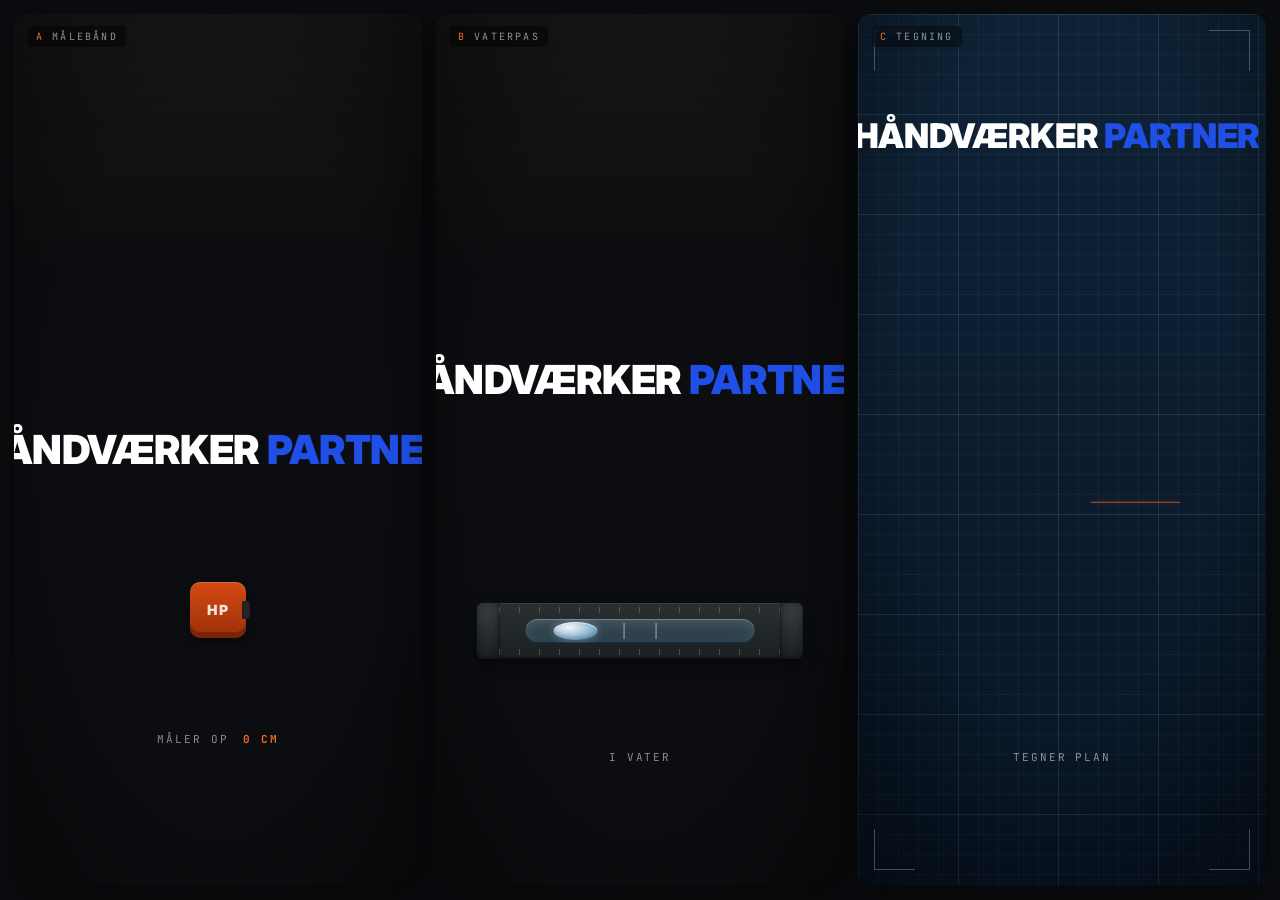
<file: Loading Screen.html>
<!doctype html>
<html lang="da">
<head>
<meta charset="utf-8" />
<title>HåndværkerPartner — Loading</title>
<meta name="viewport" content="width=device-width, initial-scale=1" />
<link rel="preconnect" href="https://fonts.googleapis.com">
<link rel="preconnect" href="https://fonts.gstatic.com" crossorigin>
<link href="https://fonts.googleapis.com/css2?family=Inter:wght@400;500;600;700;800;900&family=JetBrains+Mono:wght@400;500;700&display=swap" rel="stylesheet">
<style>
  :root {
    --bg: #0c0d10;
    --bg-2: #14161a;
    --ink: #f6f4ef;
    --ink-dim: rgba(246,244,239,0.55);
    --ink-faint: rgba(246,244,239,0.18);
    --blue: #1F4FE6;
    --blue-2: #3D6BFF;
    --orange: #F26A1F;
    --orange-2: #FF8A3D;
    --steel: #c8ccd2;
    --steel-d: #6a6e76;
    --tape: #FFC940;
    --tape-d: #B9851A;
    --wood: #c79a5e;
    --wood-d: #8c6432;
  }
  html, body {
    margin: 0; padding: 0; height: 100%;
    background: var(--bg);
    color: var(--ink);
    font-family: Inter, system-ui, sans-serif;
    overflow: hidden;
  }
  #root { height: 100%; }
  .grid {
    position: absolute; inset: 0;
    display: grid;
    grid-template-columns: 1fr;
    grid-template-rows: repeat(3, 1fr);
    gap: 14px; padding: 14px; box-sizing: border-box;
  }
  @media (min-width: 1100px) {
    .grid { grid-template-columns: 1fr 1fr 1fr; grid-template-rows: 1fr; }
  }
  .card {
    position: relative;
    border-radius: 14px;
    overflow: hidden;
    background: var(--bg);
    box-shadow: 0 12px 40px rgba(0,0,0,0.55), inset 0 0 0 1px rgba(255,255,255,0.04);
  }
  .label {
    position: absolute; left: 14px; top: 12px; z-index: 5;
    font-family: "JetBrains Mono", ui-monospace, monospace;
    font-size: 10px; letter-spacing: 0.22em; text-transform: uppercase;
    color: rgba(255,255,255,0.55);
    background: rgba(0,0,0,0.4);
    padding: 4px 8px; border-radius: 4px;
    backdrop-filter: blur(4px);
  }
  .label .v { color: var(--orange); margin-right: 8px; }
  .stage { position: absolute; inset: 0; }

  /* shared workshop background — not space, just a dark room with subtle warm key light */
  .room { position: absolute; inset: 0; background: var(--bg); }
  .room::before {
    /* subtle top key light, no big glow */
    content: ''; position: absolute; inset: 0;
    background: linear-gradient(180deg, rgba(255,180,120,0.05) 0%, rgba(0,0,0,0) 30%);
    pointer-events: none;
  }
  .room::after {
    /* faint vignette so cards feel framed */
    content: ''; position: absolute; inset: 0;
    background: radial-gradient(ellipse 80% 80% at 50% 50%, transparent 50%, rgba(0,0,0,0.5) 100%);
    pointer-events: none;
  }

  /* shared wordmark */
  .wordmark {
    display: inline-flex; align-items: center;
    font-family: Inter, system-ui, sans-serif;
    font-weight: 900; letter-spacing: -0.01em; line-height: 1;
    text-transform: uppercase; white-space: nowrap;
  }
  .wm-h { color: #fff; }
  .wm-p { color: var(--blue); margin-left: 0.18em; }
  .accent {
    display: inline-block;
    width: 3px; height: 0.95em; margin-left: 0.22em;
    background: var(--orange);
  }

  .center {
    position: absolute; inset: 0;
    display: flex; flex-direction: column; align-items: center; justify-content: center;
  }

  .meta {
    margin-top: 22px;
    font-family: "JetBrains Mono", ui-monospace, monospace;
    font-size: 11px; letter-spacing: 0.18em; text-transform: uppercase;
    color: var(--ink-dim);
    display: flex; align-items: center; gap: 14px;
  }
  .meta .pct { color: var(--orange); font-weight: 700; min-width: 3ch; text-align: right; }

  /* ============================================================
     A — MEASURING TAPE
     A real yellow tape extends across the screen. Tick marks pass
     under a cursor; numbers count up. Wordmark sits above.
     ============================================================ */
  .A .wordmark { font-size: clamp(22px, 3.6vw, 40px); }

  .A .scene {
    position: absolute; left: 0; right: 0; bottom: 28%;
    height: 64px;
    display: flex; align-items: center; justify-content: center;
    perspective: 800px;
  }
  .A .case {
    position: relative;
    width: 56px; height: 56px;
    border-radius: 10px;
    background: linear-gradient(180deg, #d44a14 0%, #9c2f08 100%);
    box-shadow: inset 0 -6px 0 rgba(0,0,0,0.25), inset 0 1px 0 rgba(255,255,255,0.18), 0 4px 10px rgba(0,0,0,0.4);
    flex-shrink: 0;
  }
  .A .case::before {
    /* mouth where the tape comes out */
    content: ''; position: absolute;
    right: -4px; top: 50%; transform: translateY(-50%);
    width: 8px; height: 18px;
    background: #2a2a2a;
    border-radius: 2px;
    box-shadow: inset 0 0 4px rgba(0,0,0,0.6);
  }
  .A .case::after {
    /* HP badge */
    content: 'HP'; position: absolute; inset: 0;
    display: flex; align-items: center; justify-content: center;
    font-family: Inter, sans-serif; font-weight: 900; font-size: 14px;
    color: rgba(255,255,255,0.85);
    letter-spacing: 0.04em;
  }
  .A .tape {
    position: relative;
    height: 22px;
    background: linear-gradient(180deg, #ffd860 0%, #f3b81f 60%, #d99812 100%);
    border-top: 1px solid rgba(0,0,0,0.15);
    border-bottom: 1px solid rgba(0,0,0,0.25);
    box-shadow: 0 2px 6px rgba(0,0,0,0.4);
    overflow: hidden;
    width: 0;
    animation: A-extend 4s cubic-bezier(.5,.0,.2,1) infinite;
    transform-origin: left center;
  }
  @keyframes A-extend {
    0%   { width: 0px; }
    8%   { width: 0px; }
    70%  { width: 460px; }
    88%  { width: 460px; }
    100% { width: 0px; }
  }
  /* tick marks on the tape */
  .A .tape::before {
    content: '';
    position: absolute; left: 0; right: 0; top: 0; bottom: 0;
    background-image:
      repeating-linear-gradient(90deg,
        rgba(0,0,0,0.55) 0 1px, transparent 1px 20px),
      repeating-linear-gradient(90deg,
        rgba(0,0,0,0.85) 0 1px, transparent 1px 100px);
    background-position: 0 0, 0 0;
  }
  /* numbers along the tape */
  .A .tape-numbers {
    position: absolute; inset: 0;
    font-family: "JetBrains Mono", monospace;
    font-size: 8px; font-weight: 700;
    color: rgba(0,0,0,0.7);
    pointer-events: none;
  }
  .A .tape-numbers span {
    position: absolute; top: 11px;
    transform: translateX(-50%);
  }
  .A .tape-end {
    /* metal hook on the far end */
    position: absolute; right: -6px; top: 50%; transform: translateY(-50%);
    width: 10px; height: 26px;
    background: linear-gradient(180deg, #e8eaee, #9aa0a8);
    border-radius: 2px;
    box-shadow: 0 2px 4px rgba(0,0,0,0.4);
  }
  .A .meta-row {
    position: absolute; left: 50%; bottom: 16%;
    transform: translateX(-50%);
  }
  .A .meta .num::after {
    content: '0';
    counter-reset: cm 0;
    animation: A-count 4s steps(100) infinite;
  }
  .A .meta .num {
    color: var(--orange); font-weight: 700;
    counter-reset: cm 0;
    animation: A-count 4s linear infinite;
  }
  .A .meta .num::after {
    content: counter(cm) " cm";
  }
  @keyframes A-count {
    0%   { counter-reset: cm 0; }
    70%  { counter-reset: cm 480; }
    100% { counter-reset: cm 480; }
  }

  /* ============================================================
     B — SPIRIT LEVEL
     A real bubble level: bubble glides into center, settles, the
     tube glows green, "I VATER" (level) shows, then resets.
     ============================================================ */
  .B .wordmark { font-size: clamp(22px, 3.6vw, 40px); }
  .B .scene {
    position: absolute; left: 50%; bottom: 26%;
    transform: translateX(-50%);
    width: min(80%, 520px); height: 56px;
  }
  .B .level-body {
    position: absolute; inset: 0;
    background:
      linear-gradient(180deg, #2a3030 0%, #1a1f22 100%);
    border-radius: 6px;
    box-shadow:
      inset 0 1px 0 rgba(255,255,255,0.08),
      inset 0 -2px 0 rgba(0,0,0,0.4),
      0 6px 14px rgba(0,0,0,0.5);
    overflow: hidden;
  }
  .B .level-body::before, .B .level-body::after {
    /* milled end caps */
    content: ''; position: absolute; top: 0; bottom: 0; width: 22px;
    background: linear-gradient(180deg, #3a4044, #1a1f22);
    box-shadow: inset 0 0 8px rgba(0,0,0,0.5);
  }
  .B .level-body::before { left: 0; border-right: 1px solid rgba(0,0,0,0.5); }
  .B .level-body::after  { right: 0; border-left:  1px solid rgba(0,0,0,0.5); }

  .B .vial {
    position: absolute;
    left: 50%; top: 50%;
    width: 70%; height: 24px;
    transform: translate(-50%, -50%);
    background:
      linear-gradient(180deg, rgba(180,220,255,0.18), rgba(60,120,160,0.25));
    border-radius: 12px;
    box-shadow:
      inset 0 1px 0 rgba(255,255,255,0.25),
      inset 0 -1px 0 rgba(0,0,0,0.4),
      inset 0 0 14px rgba(120,200,255,0.18);
    overflow: hidden;
  }
  /* center reference lines */
  .B .vial::before, .B .vial::after {
    content: ''; position: absolute; top: 4px; bottom: 4px;
    width: 1px; background: rgba(255,255,255,0.55);
  }
  .B .vial::before { left: calc(50% - 16px); }
  .B .vial::after  { left: calc(50% + 16px); }

  .B .bubble {
    position: absolute; top: 50%; left: 12%;
    width: 44px; height: 18px;
    margin-top: -9px;
    border-radius: 50%;
    background:
      radial-gradient(ellipse at 35% 30%, rgba(255,255,255,0.95) 0%, rgba(220,240,255,0.85) 30%, rgba(140,200,240,0.75) 70%, rgba(80,140,200,0.6) 100%);
    box-shadow:
      inset 0 1px 0 rgba(255,255,255,0.6),
      inset 0 -2px 4px rgba(0,0,0,0.15),
      0 0 8px rgba(180,220,255,0.4);
    animation: B-bubble 4s cubic-bezier(.7,.0,.3,1) infinite;
  }
  @keyframes B-bubble {
    0%   { left: 4%;  width: 36px; }
    20%  { left: 36%; width: 40px; }
    32%  { left: 60%; width: 38px; }
    44%  { left: 44%; width: 42px; }
    56%  { left: calc(50% - 22px); width: 44px; }
    70%, 92% {
      left: calc(50% - 22px); width: 44px;
      box-shadow:
        inset 0 1px 0 rgba(255,255,255,0.7),
        inset 0 -2px 4px rgba(0,0,0,0.15),
        0 0 14px rgba(120,255,160,0.55);
    }
    100% { left: 4%; width: 36px; }
  }
  /* green "in vater" glow on the vial when bubble is centered */
  .B .vial-glow {
    position: absolute; inset: 0;
    background: radial-gradient(ellipse 30% 80% at 50% 50%, rgba(80,220,140,0.35), transparent 70%);
    opacity: 0;
    animation: B-glow 4s ease-in-out infinite;
    pointer-events: none;
  }
  @keyframes B-glow {
    0%, 60% { opacity: 0; }
    72%, 90% { opacity: 1; }
    100% { opacity: 0; }
  }
  .B .meta-row {
    position: absolute; left: 50%; bottom: 14%;
    transform: translateX(-50%);
    margin: 0;
  }
  .B .meta .label-text { transition: color .2s; }
  .B .meta .ok {
    color: var(--ink-dim);
    animation: B-ok 4s linear infinite;
  }
  @keyframes B-ok {
    0%, 65% { color: var(--ink-dim); }
    70%, 92% { color: #5DD896; }
    100% { color: var(--ink-dim); }
  }
  /* engraved scale tick marks on level body */
  .B .level-ticks {
    position: absolute; left: 22px; right: 22px; top: 4px;
    height: 6px;
    background-image: repeating-linear-gradient(90deg,
      rgba(255,255,255,0.18) 0 1px, transparent 1px 20px);
  }
  .B .level-ticks.bottom { top: auto; bottom: 4px; }

  /* ============================================================
     C — BLUEPRINT
     Architectural blueprint lines draw themselves over a paper
     texture; dimensions snap in. Quiet, technical, professional.
     ============================================================ */
  .C { background: #0e1722; }
  .C .paper {
    position: absolute; inset: 0;
    background:
      linear-gradient(180deg, #0e2236 0%, #081627 100%);
  }
  .C .paper::before {
    /* grid */
    content: ''; position: absolute; inset: 0;
    background-image:
      linear-gradient(rgba(255,255,255,0.04) 1px, transparent 1px),
      linear-gradient(90deg, rgba(255,255,255,0.04) 1px, transparent 1px),
      linear-gradient(rgba(255,255,255,0.07) 1px, transparent 1px),
      linear-gradient(90deg, rgba(255,255,255,0.07) 1px, transparent 1px);
    background-size: 20px 20px, 20px 20px, 100px 100px, 100px 100px;
    background-position: 0 0;
  }
  .C .paper::after {
    /* paper grain / vignette */
    content: ''; position: absolute; inset: 0;
    background: radial-gradient(ellipse 80% 80% at 50% 40%, transparent 50%, rgba(0,0,0,0.55) 100%);
    pointer-events: none;
  }

  .C .draft {
    position: absolute; left: 50%; top: 50%;
    transform: translate(-50%, -54%);
    width: min(72%, 520px);
  }
  .C svg.plan {
    width: 100%; height: auto; display: block;
    overflow: visible;
  }
  .C svg.plan .stroke {
    fill: none;
    stroke: #9CC6FF;
    stroke-width: 1.5;
    stroke-linecap: round;
    stroke-linejoin: round;
    stroke-dasharray: 1200;
    stroke-dashoffset: 1200;
    animation: C-draw 4s ease-in-out infinite;
    filter: drop-shadow(0 0 6px rgba(120,180,255,0.35));
  }
  .C svg.plan .stroke.s2 { animation-delay: 0.3s; stroke: #B9D4FF; }
  .C svg.plan .stroke.s3 { animation-delay: 0.6s; stroke: #DDE9FF; }
  .C svg.plan .dim {
    fill: none;
    stroke: var(--orange);
    stroke-width: 1;
    stroke-linecap: round;
    stroke-dasharray: 200;
    stroke-dashoffset: 200;
    animation: C-dim 4s ease-in-out infinite;
    animation-delay: 1.2s;
    filter: drop-shadow(0 0 4px rgba(242,106,31,0.5));
  }
  .C svg.plan text {
    font-family: "JetBrains Mono", monospace;
    font-size: 8px;
    fill: var(--orange);
    opacity: 0;
    animation: C-fade 4s ease-in-out infinite;
    animation-delay: 1.5s;
  }
  @keyframes C-draw {
    0%   { stroke-dashoffset: 1200; }
    35%  { stroke-dashoffset: 0; }
    85%  { stroke-dashoffset: 0; opacity: 1; }
    100% { stroke-dashoffset: 0; opacity: 0; }
  }
  @keyframes C-dim {
    0%   { stroke-dashoffset: 200; }
    25%  { stroke-dashoffset: 0; }
    85%  { stroke-dashoffset: 0; opacity: 1; }
    100% { stroke-dashoffset: 0; opacity: 0; }
  }
  @keyframes C-fade {
    0%, 10%   { opacity: 0; }
    25%, 85%  { opacity: 1; }
    100%      { opacity: 0; }
  }

  .C .wordmark { font-size: clamp(20px, 3vw, 34px); }
  .C .header {
    position: absolute; left: 50%; top: 12%;
    transform: translateX(-50%);
    text-align: center;
  }
  .C .footer {
    position: absolute; left: 50%; bottom: 14%;
    transform: translateX(-50%);
  }
  /* small T-square mark in corners — workshop chrome */
  .C .corner {
    position: absolute;
    width: 40px; height: 40px;
    border-color: rgba(156,198,255,0.35);
    border-style: solid; border-width: 0;
  }
  .C .corner.tl { top: 16px; left: 16px; border-top-width: 1px; border-left-width: 1px; }
  .C .corner.tr { top: 16px; right: 16px; border-top-width: 1px; border-right-width: 1px; }
  .C .corner.bl { bottom: 16px; left: 16px; border-bottom-width: 1px; border-left-width: 1px; }
  .C .corner.br { bottom: 16px; right: 16px; border-bottom-width: 1px; border-right-width: 1px; }
</style>
</head>
<body>
<div id="root">
  <div class="grid">

    <!-- ====================== A — MEASURING TAPE ====================== -->
    <div class="card A" data-screen-label="A — Maalebaand">
      <div class="label"><span class="v">A</span>Målebånd</div>
      <div class="stage">
        <div class="room"></div>

        <div class="center">
          <div class="wordmark">
            <span class="wm-h">HÅNDVÆRKER</span><span class="wm-p">PARTNER</span>
            <span class="accent"></span>
          </div>
        </div>

        <div class="scene">
          <div class="case"></div>
          <div class="tape">
            <div class="tape-numbers" id="A-nums"></div>
            <div class="tape-end"></div>
          </div>
        </div>

        <div class="meta meta-row">
          <span>Måler op</span>
          <span class="num"></span>
        </div>
      </div>
    </div>

    <!-- ====================== B — SPIRIT LEVEL ====================== -->
    <div class="card B" data-screen-label="B — Vaterpas">
      <div class="label"><span class="v">B</span>Vaterpas</div>
      <div class="stage">
        <div class="room"></div>

        <div class="center" style="transform: translateY(-8%);">
          <div class="wordmark">
            <span class="wm-h">HÅNDVÆRKER</span><span class="wm-p">PARTNER</span>
            <span class="accent"></span>
          </div>
        </div>

        <div class="scene">
          <div class="level-body">
            <div class="level-ticks"></div>
            <div class="level-ticks bottom"></div>
            <div class="vial">
              <div class="vial-glow"></div>
              <div class="bubble"></div>
            </div>
          </div>
        </div>

        <div class="meta meta-row">
          <span class="ok">I vater</span>
        </div>
      </div>
    </div>

    <!-- ====================== C — BLUEPRINT ====================== -->
    <div class="card C" data-screen-label="C — Tegning">
      <div class="label"><span class="v">C</span>Tegning</div>
      <div class="stage">
        <div class="paper"></div>
        <div class="corner tl"></div>
        <div class="corner tr"></div>
        <div class="corner bl"></div>
        <div class="corner br"></div>

        <div class="header">
          <div class="wordmark">
            <span class="wm-h">HÅNDVÆRKER</span><span class="wm-p">PARTNER</span>
            <span class="accent"></span>
          </div>
        </div>

        <div class="draft">
          <svg class="plan" viewBox="0 0 400 220" preserveAspectRatio="xMidYMid meet">
            <!-- house outline -->
            <path class="stroke" d="M 40 160 L 40 90 L 200 30 L 360 90 L 360 160 Z"/>
            <!-- floor line -->
            <path class="stroke s2" d="M 40 160 L 360 160"/>
            <!-- door -->
            <path class="stroke s2" d="M 180 160 L 180 120 L 220 120 L 220 160"/>
            <!-- windows -->
            <path class="stroke s3" d="M 80 130 L 130 130 L 130 100 L 80 100 Z M 105 100 L 105 130 M 80 115 L 130 115"/>
            <path class="stroke s3" d="M 270 130 L 320 130 L 320 100 L 270 100 Z M 295 100 L 295 130 M 270 115 L 320 115"/>
            <!-- chimney -->
            <path class="stroke s2" d="M 280 60 L 280 40 L 300 40 L 300 72"/>

            <!-- dimension line -->
            <path class="dim" d="M 40 190 L 360 190 M 40 184 L 40 196 M 360 184 L 360 196"/>
            <text x="200" y="206" text-anchor="middle">8.40 m</text>

            <!-- vertical dimension -->
            <path class="dim" d="M 380 30 L 380 160 M 374 30 L 386 30 M 374 160 L 386 160"/>
            <text x="380" y="98" text-anchor="middle" transform="rotate(90 380 98)">3.20 m</text>
          </svg>
        </div>

        <div class="meta footer">
          <span>Tegner plan</span>
        </div>
      </div>
    </div>

  </div>
</div>

<script>
  // Place numeric labels along the measuring tape
  (function() {
    const nums = document.getElementById('A-nums');
    if (!nums) return;
    // tape extends to 460px, marks every 50px starting at 10
    for (let cm = 10; cm <= 90; cm += 10) {
      const px = cm * 5;          // 50px per 10cm
      if (px > 460) break;
      const s = document.createElement('span');
      s.style.left = px + 'px';
      s.textContent = cm;
      nums.appendChild(s);
    }
  })();
</script>
</body>
</html>
</file>
